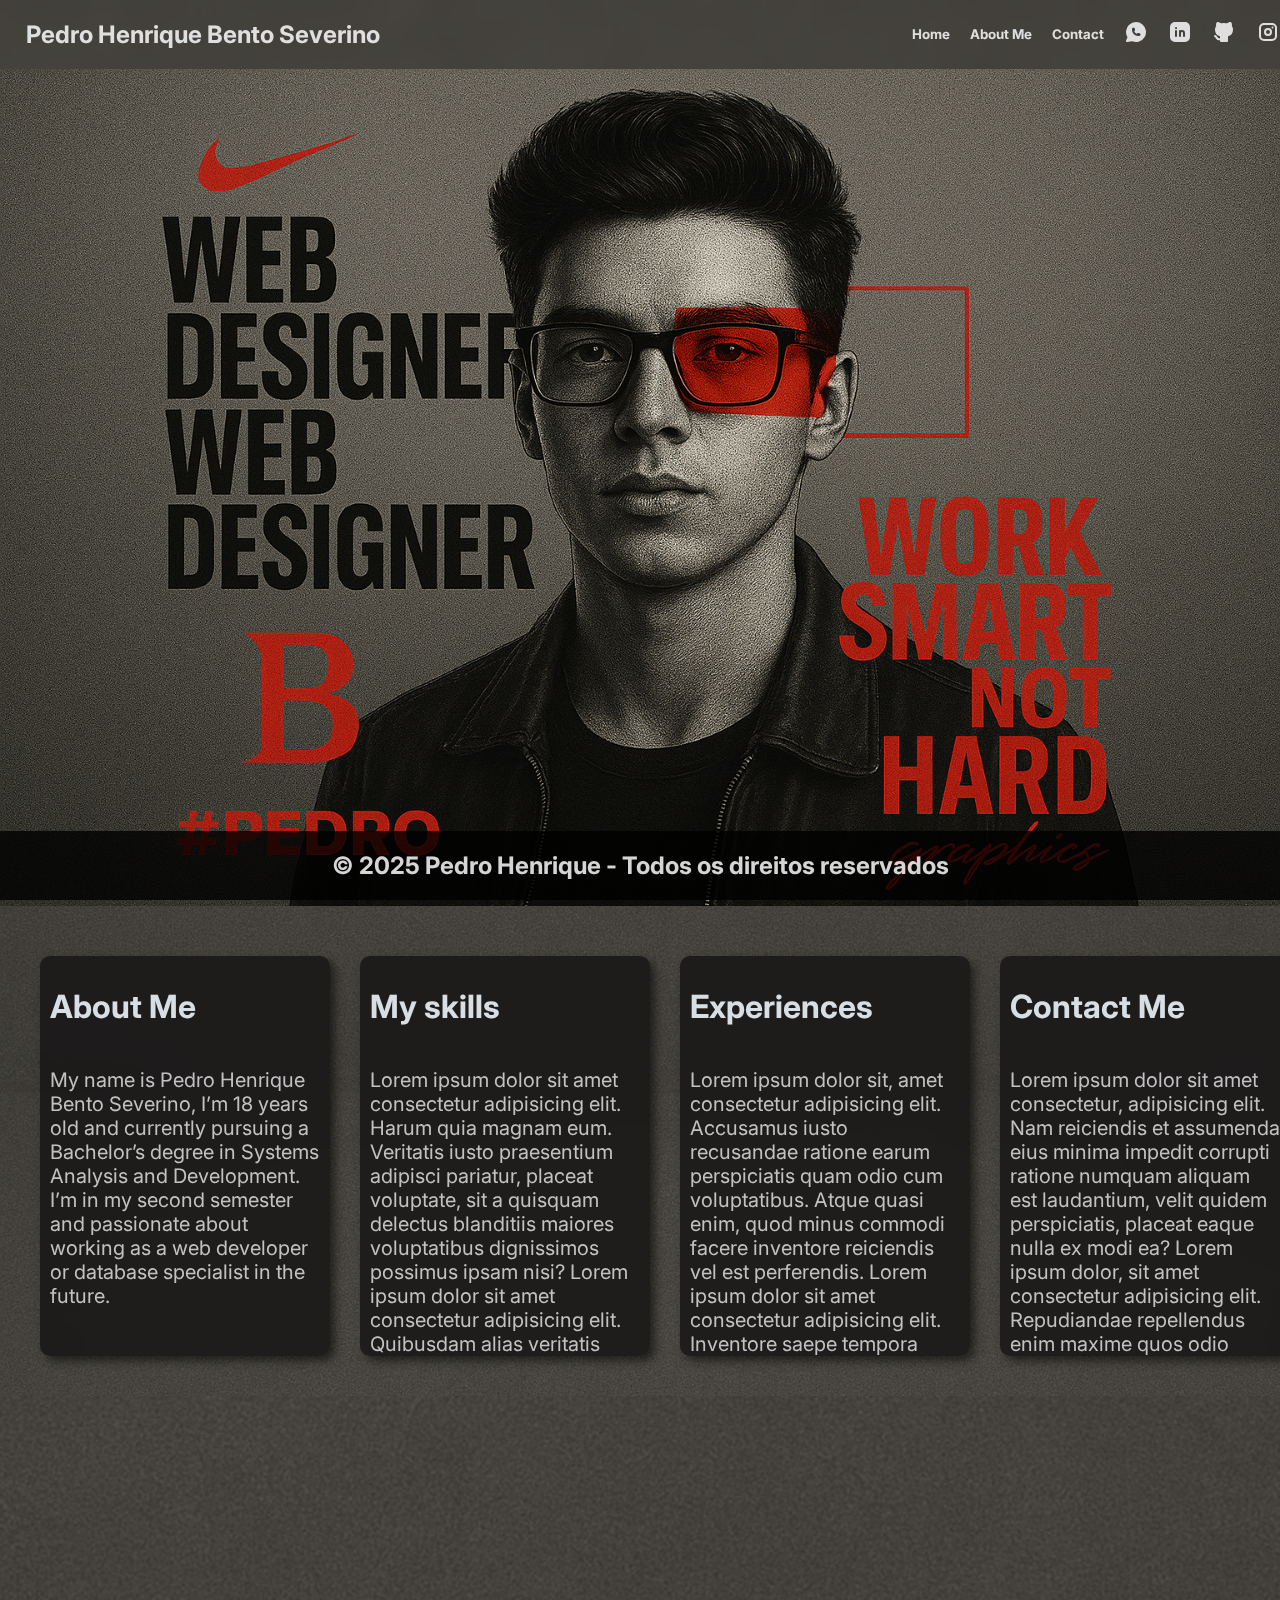
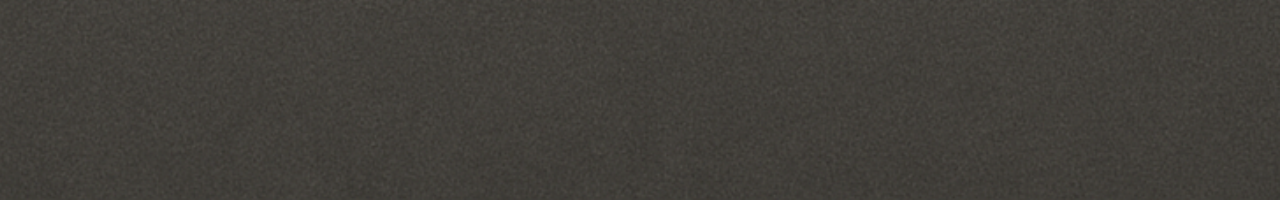
<file: index.html>
<!DOCTYPE html>
<html lang="pt-br">

<head>
    <meta charset="UTF-8">
    <meta name="viewport" content="width=device-width, initial-scale=1.0">
    <title>Portifolio</title>
    <link rel="shortcut icon" href="img/logo.ico" type="image/x-icon">
    <link rel="stylesheet" href="index.css">
    <link rel="preconnect" href="https://fonts.googleapis.com">
    <link rel="preconnect" href="https://fonts.gstatic.com" crossorigin>
    <link
    href="https://fonts.googleapis.com/css2?family=Inter:ital,opsz,wght@0,14..32,100..900;1,14..32,100..900&display=swap"
    rel="stylesheet">
</head>

<body>
    <header>
        <h2>Pedro Henrique Bento Severino</h2>
        <section class="cabecalho">
            <h5><a class="textHeader" href="index.html">Home</a></h5>
            <h5><a class="textHeader" href="aboutMe.html">About Me</a></h5>
            <h5><a class="textHeader" href="Contact.html">Contact</a></h5>
            <a id="WhatsApp" target="_blank" href="https://wa.link/wuxgn5"><svg xmlns="http://www.w3.org/2000/svg" width="24" height="24"
                    viewBox="0 0 24 24" fill="currentColor"
                    class="icon icon-tabler icons-tabler-filled icon-tabler-brand-whatsapp">
                    <path stroke="none" d="M0 0h24v24H0z" fill="none" />
                    <path
                        d="M18.497 4.409a10 10 0 0 1 -10.36 16.828l-.223 -.098l-4.759 .849l-.11 .011a1 1 0 0 1 -.11 0l-.102 -.013l-.108 -.024l-.105 -.037l-.099 -.047l-.093 -.058l-.014 -.011l-.012 -.007l-.086 -.073l-.077 -.08l-.067 -.088l-.056 -.094l-.034 -.07l-.04 -.108l-.028 -.128l-.012 -.102a1 1 0 0 1 0 -.125l.012 -.1l.024 -.11l.045 -.122l1.433 -3.304l-.009 -.014a10 10 0 0 1 1.549 -12.454l.215 -.203a10 10 0 0 1 13.226 -.217m-8.997 3.09a1.5 1.5 0 0 0 -1.5 1.5v1a6 6 0 0 0 6 6h1a1.5 1.5 0 0 0 0 -3h-1l-.144 .007a1.5 1.5 0 0 0 -1.128 .697l-.042 .074l-.022 -.007a4.01 4.01 0 0 1 -2.435 -2.435l-.008 -.023l.075 -.041a1.5 1.5 0 0 0 .704 -1.272v-1a1.5 1.5 0 0 0 -1.5 -1.5" />
                </svg></a>
            <a id="linkdln" target="_blank" href="https://www.linkedin.com/in/pedro-henrique-442b232b5/"><svg xmlns="http://www.w3.org/2000/svg" width="24" height="24" viewBox="0 0 24 24"
                    fill="currentColor" class="icon icon-tabler icons-tabler-filled icon-tabler-brand-linkedin">
                    <path stroke="none" d="M0 0h24v24H0z" fill="none" />
                    <path
                        d="M17 2a5 5 0 0 1 5 5v10a5 5 0 0 1 -5 5h-10a5 5 0 0 1 -5 -5v-10a5 5 0 0 1 5 -5zm-9 8a1 1 0 0 0 -1 1v5a1 1 0 0 0 2 0v-5a1 1 0 0 0 -1 -1m6 0a3 3 0 0 0 -1.168 .236l-.125 .057a1 1 0 0 0 -1.707 .707v5a1 1 0 0 0 2 0v-3a1 1 0 0 1 2 0v3a1 1 0 0 0 2 0v-3a3 3 0 0 0 -3 -3m-6 -3a1 1 0 0 0 -.993 .883l-.007 .127a1 1 0 0 0 1.993 .117l.007 -.127a1 1 0 0 0 -1 -1" />
                </svg></a>
            <a id="git" target="_blank" href="https://github.com/PedrohB09"><svg xmlns="http://www.w3.org/2000/svg" width="24" height="24" viewBox="0 0 24 24"
                    fill="currentColor" class="icon icon-tabler icons-tabler-filled icon-tabler-brand-github">
                    <path stroke="none" d="M0 0h24v24H0z" fill="none" />
                    <path
                        d="M5.315 2.1c.791 -.113 1.9 .145 3.333 .966l.272 .161l.16 .1l.397 -.083a13.3 13.3 0 0 1 4.59 -.08l.456 .08l.396 .083l.161 -.1c1.385 -.84 2.487 -1.17 3.322 -1.148l.164 .008l.147 .017l.076 .014l.05 .011l.144 .047a1 1 0 0 1 .53 .514a5.2 5.2 0 0 1 .397 2.91l-.047 .267l-.046 .196l.123 .163c.574 .795 .93 1.728 1.03 2.707l.023 .295l.007 .272c0 3.855 -1.659 5.883 -4.644 6.68l-.245 .061l-.132 .029l.014 .161l.008 .157l.004 .365l-.002 .213l-.003 3.834a1 1 0 0 1 -.883 .993l-.117 .007h-6a1 1 0 0 1 -.993 -.883l-.007 -.117v-.734c-1.818 .26 -3.03 -.424 -4.11 -1.878l-.535 -.766c-.28 -.396 -.455 -.579 -.589 -.644l-.048 -.019a1 1 0 0 1 .564 -1.918c.642 .188 1.074 .568 1.57 1.239l.538 .769c.76 1.079 1.36 1.459 2.609 1.191l.001 -.678l-.018 -.168a5.03 5.03 0 0 1 -.021 -.824l.017 -.185l.019 -.12l-.108 -.024c-2.976 -.71 -4.703 -2.573 -4.875 -6.139l-.01 -.31l-.004 -.292a5.6 5.6 0 0 1 .908 -3.051l.152 -.222l.122 -.163l-.045 -.196a5.2 5.2 0 0 1 .145 -2.642l.1 -.282l.106 -.253a1 1 0 0 1 .529 -.514l.144 -.047l.154 -.03z" />
                </svg></a>
            <a id="insta" href="https://www.instagram.com/pedrinn.088/"><svg xmlns="https://www.instagram.com/pedrinn.088/" width="24" height="24" viewBox="0 0 24 24" fill="none"
                    stroke="currentColor" stroke-width="2" stroke-linecap="round" stroke-linejoin="round"
                    class="icon icon-tabler icons-tabler-outline icon-tabler-brand-instagram">
                    <path stroke="none" d="M0 0h24v24H0z" fill="none" />
                    <path d="M4 8a4 4 0 0 1 4 -4h8a4 4 0 0 1 4 4v8a4 4 0 0 1 -4 4h-8a4 4 0 0 1 -4 -4z" />
                    <path d="M9 12a3 3 0 1 0 6 0a3 3 0 0 0 -6 0" />
                    <path d="M16.5 7.5v.01" />
                </svg></a>
        </section>
    </header>
    <main class="content">
        <div class="hero">
            <!-- <img id="perfil" src="img/perfil.png" alt="Perfil"> -->
        </div>
        <div class="cards">

            <div class="info">
                <h1>About Me</h1>
                <p>My name is Pedro Henrique Bento Severino, I’m 18 years old and currently pursuing a Bachelor’s degree in Systems Analysis and Development. I’m in my second semester and passionate about working as a web developer or database specialist in the future.
                </p>
            </div>

            <div class="info">
                <h1>My skills</h1>
                <p>Lorem ipsum dolor sit amet consectetur adipisicing elit. Harum quia magnam eum. Veritatis iusto
                    praesentium adipisci pariatur, placeat voluptate, sit a quisquam delectus blanditiis maiores
                    voluptatibus dignissimos possimus ipsam nisi? Lorem ipsum dolor sit amet consectetur adipisicing
                    elit. Quibusdam alias veritatis vero eos aliquid iste quaerat 
                    </p>
            </div>

            <div class="info">
                <h1>Experiences</h1>
                <p>Lorem ipsum dolor sit, amet consectetur adipisicing elit. Accusamus iusto recusandae ratione earum
                    perspiciatis quam odio cum voluptatibus. Atque quasi enim, quod minus commodi facere inventore
                    reiciendis vel est perferendis. Lorem ipsum dolor sit amet consectetur adipisicing elit. Inventore
                    saepe tempora debitis laudantium ut maiores cum ipsam fugiat </p>
            </div>

            <div class="info">
                <h1>Contact Me</h1>
                <p>Lorem ipsum dolor sit amet consectetur, adipisicing elit. Nam reiciendis et assumenda eius minima
                    impedit corrupti ratione numquam aliquam est laudantium, velit quidem perspiciatis, placeat eaque
                    nulla ex modi ea? Lorem ipsum dolor, sit amet consectetur adipisicing elit. Repudiandae repellendus
                    enim maxime quos odio voluptas! Reiciendis, labore amet magni</p>

            </div>
        </div>
        <footer>
            <h2>© 2025 Pedro Henrique - Todos os direitos reservados</h2>
        </footer>
    </main>
</body>

</html>
</file>
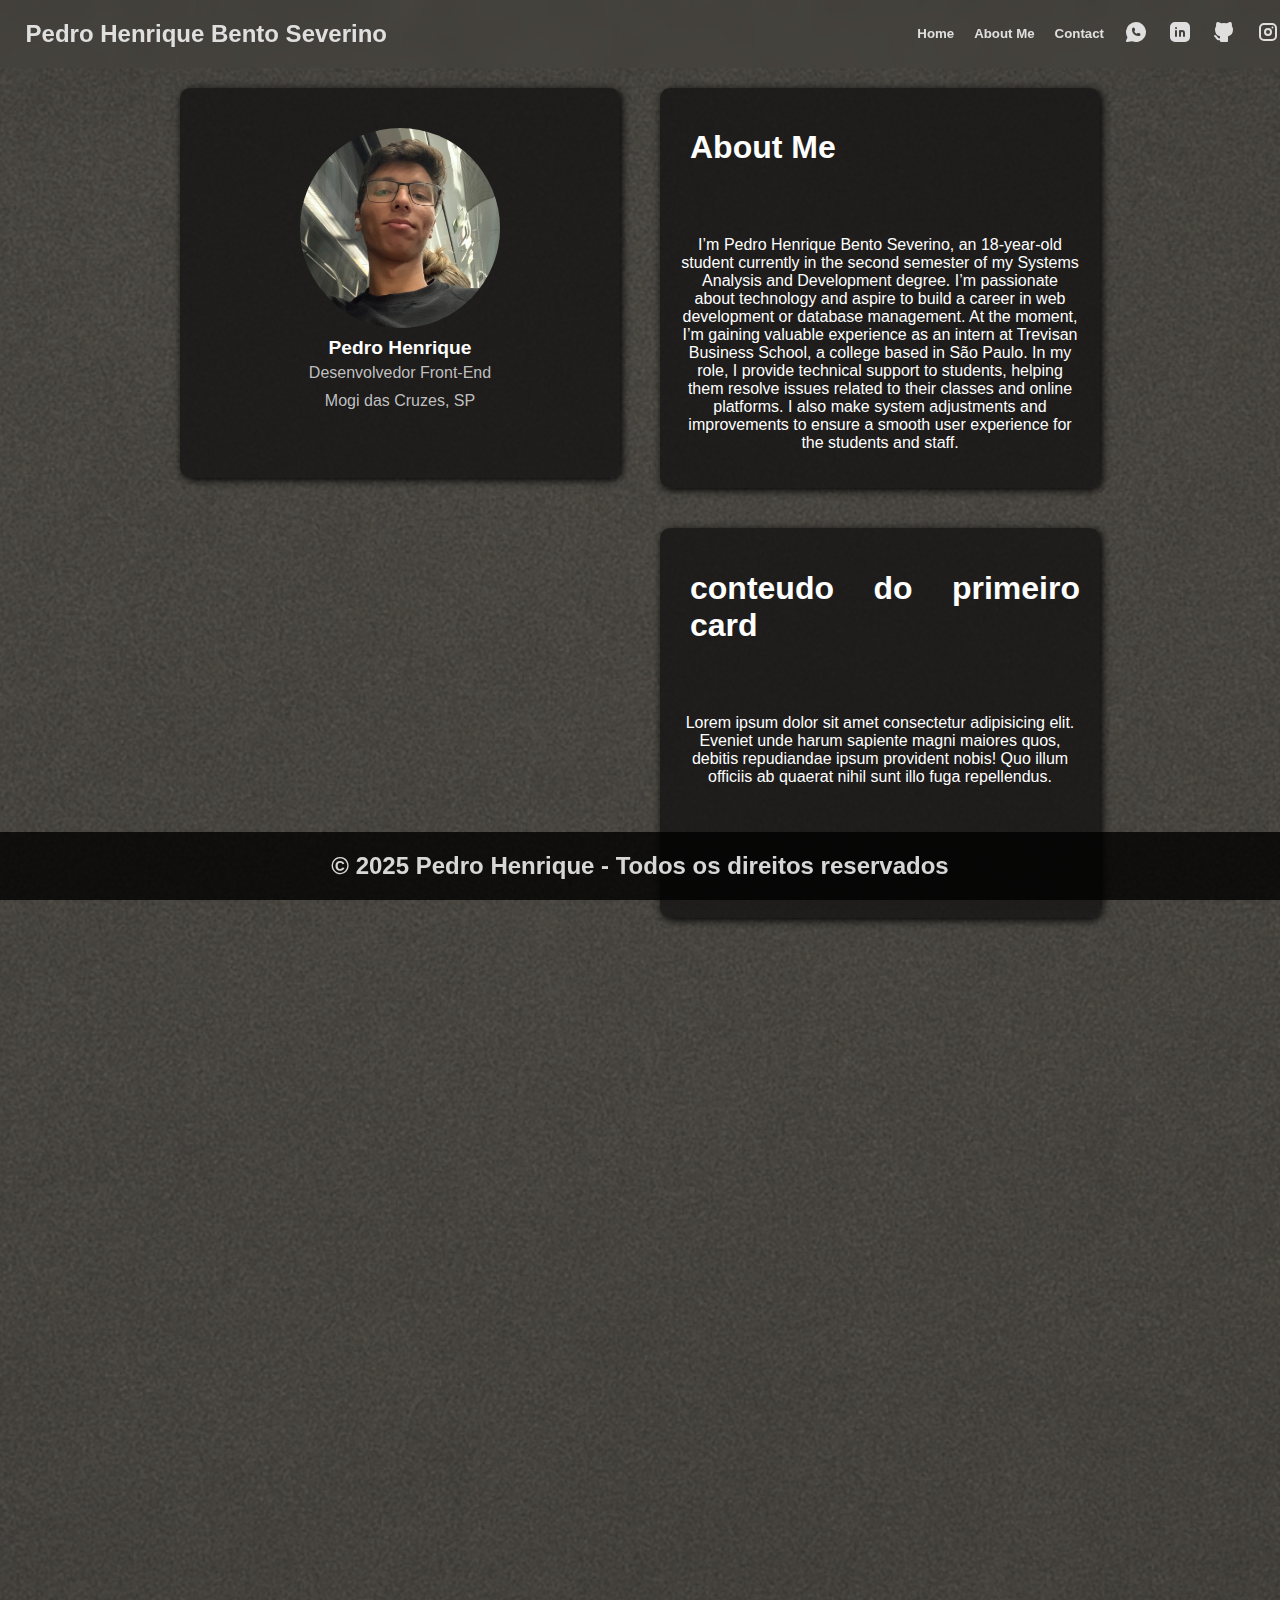
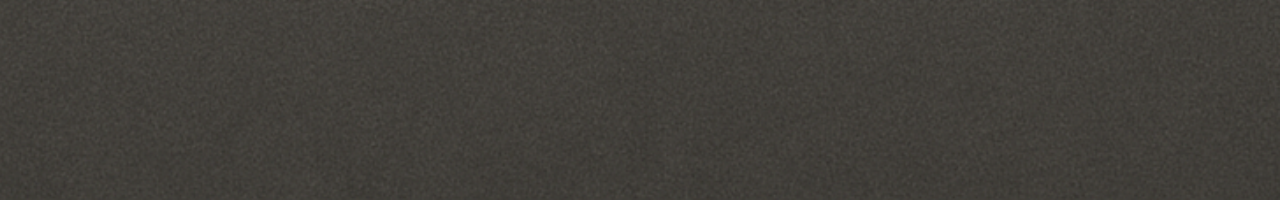
<file: aboutMe.html>
<!DOCTYPE html>
<html lang="pt-br">
<head>
    <meta charset="UTF-8">
    <meta name="viewport" content="width=device-width, initial-scale=1.0">
    <title>About Me</title>
    <link rel="shortcut icon" href="img/logo.ico" type="image/x-icon">

    <link rel="stylesheet" href="about.css">
</head>
<header>
    <h2>Pedro Henrique Bento Severino</h2>
    <section class="cabecalho">
        <h5><a class="textHeader" href="index.html">Home</a></h5>
        <h5><a class="textHeader" href="AboutMe.html">About Me</a></h5>
        <h5><a class="textHeader" href="Contact.html">Contact</a></h5>
        <a id="WhatsApp" target="_blank" href="https://wa.link/wuxgn5"><svg xmlns="http://www.w3.org/2000/svg" width="24" height="24"
                viewBox="0 0 24 24" fill="currentColor"
                class="icon icon-tabler icons-tabler-filled icon-tabler-brand-whatsapp">
                <path stroke="none" d="M0 0h24v24H0z" fill="none" />
                <path
                    d="M18.497 4.409a10 10 0 0 1 -10.36 16.828l-.223 -.098l-4.759 .849l-.11 .011a1 1 0 0 1 -.11 0l-.102 -.013l-.108 -.024l-.105 -.037l-.099 -.047l-.093 -.058l-.014 -.011l-.012 -.007l-.086 -.073l-.077 -.08l-.067 -.088l-.056 -.094l-.034 -.07l-.04 -.108l-.028 -.128l-.012 -.102a1 1 0 0 1 0 -.125l.012 -.1l.024 -.11l.045 -.122l1.433 -3.304l-.009 -.014a10 10 0 0 1 1.549 -12.454l.215 -.203a10 10 0 0 1 13.226 -.217m-8.997 3.09a1.5 1.5 0 0 0 -1.5 1.5v1a6 6 0 0 0 6 6h1a1.5 1.5 0 0 0 0 -3h-1l-.144 .007a1.5 1.5 0 0 0 -1.128 .697l-.042 .074l-.022 -.007a4.01 4.01 0 0 1 -2.435 -2.435l-.008 -.023l.075 -.041a1.5 1.5 0 0 0 .704 -1.272v-1a1.5 1.5 0 0 0 -1.5 -1.5" />
            </svg></a>
        <a id="linkdln" target="_blank" href="https://www.linkedin.com/in/pedro-henrique-442b232b5/"><svg xmlns="https://www.linkedin.com/in/pedro-henrique-442b232b5/" width="24" height="24" viewBox="0 0 24 24"
                fill="currentColor" class="icon icon-tabler icons-tabler-filled icon-tabler-brand-linkedin">
                <path stroke="none" d="M0 0h24v24H0z" fill="none" />
                <path
                    d="M17 2a5 5 0 0 1 5 5v10a5 5 0 0 1 -5 5h-10a5 5 0 0 1 -5 -5v-10a5 5 0 0 1 5 -5zm-9 8a1 1 0 0 0 -1 1v5a1 1 0 0 0 2 0v-5a1 1 0 0 0 -1 -1m6 0a3 3 0 0 0 -1.168 .236l-.125 .057a1 1 0 0 0 -1.707 .707v5a1 1 0 0 0 2 0v-3a1 1 0 0 1 2 0v3a1 1 0 0 0 2 0v-3a3 3 0 0 0 -3 -3m-6 -3a1 1 0 0 0 -.993 .883l-.007 .127a1 1 0 0 0 1.993 .117l.007 -.127a1 1 0 0 0 -1 -1" />
            </svg></a>
        <a id="git" target="_blank" href="https://github.com/PedrohB09"><svg xmlns="http://www.w3.org/2000/svg" width="24" height="24" viewBox="0 0 24 24"
                fill="currentColor" class="icon icon-tabler icons-tabler-filled icon-tabler-brand-github">
                <path stroke="none" d="M0 0h24v24H0z" fill="none" />
                <path
                    d="M5.315 2.1c.791 -.113 1.9 .145 3.333 .966l.272 .161l.16 .1l.397 -.083a13.3 13.3 0 0 1 4.59 -.08l.456 .08l.396 .083l.161 -.1c1.385 -.84 2.487 -1.17 3.322 -1.148l.164 .008l.147 .017l.076 .014l.05 .011l.144 .047a1 1 0 0 1 .53 .514a5.2 5.2 0 0 1 .397 2.91l-.047 .267l-.046 .196l.123 .163c.574 .795 .93 1.728 1.03 2.707l.023 .295l.007 .272c0 3.855 -1.659 5.883 -4.644 6.68l-.245 .061l-.132 .029l.014 .161l.008 .157l.004 .365l-.002 .213l-.003 3.834a1 1 0 0 1 -.883 .993l-.117 .007h-6a1 1 0 0 1 -.993 -.883l-.007 -.117v-.734c-1.818 .26 -3.03 -.424 -4.11 -1.878l-.535 -.766c-.28 -.396 -.455 -.579 -.589 -.644l-.048 -.019a1 1 0 0 1 .564 -1.918c.642 .188 1.074 .568 1.57 1.239l.538 .769c.76 1.079 1.36 1.459 2.609 1.191l.001 -.678l-.018 -.168a5.03 5.03 0 0 1 -.021 -.824l.017 -.185l.019 -.12l-.108 -.024c-2.976 -.71 -4.703 -2.573 -4.875 -6.139l-.01 -.31l-.004 -.292a5.6 5.6 0 0 1 .908 -3.051l.152 -.222l.122 -.163l-.045 -.196a5.2 5.2 0 0 1 .145 -2.642l.1 -.282l.106 -.253a1 1 0 0 1 .529 -.514l.144 -.047l.154 -.03z" />
            </svg></a>
        <a id="insta" target="_blank" href="https://www.instagram.com/pedrinn.088/"><svg xmlns="https://www.instagram.com/pedrinn.088/" width="24" height="24" viewBox="0 0 24 24" fill="none"
                stroke="currentColor" stroke-width="2" stroke-linecap="round" stroke-linejoin="round"
                class="icon icon-tabler icons-tabler-outline icon-tabler-brand-instagram">
                <path stroke="none" d="M0 0h24v24H0z" fill="none" />
                <path d="M4 8a4 4 0 0 1 4 -4h8a4 4 0 0 1 4 4v8a4 4 0 0 1 -4 4h-8a4 4 0 0 1 -4 -4z" />
                <path d="M9 12a3 3 0 1 0 6 0a3 3 0 0 0 -6 0" />
                <path d="M16.5 7.5v.01" />
            </svg></a>
    </section>
</header>
<body>
    <main>

        <section class="container">
            
            <div id="cardAbout">
                <img src="img/Image.jpeg" alt="Eu2">
            <h3>Pedro Henrique</h3>
            <ul>
                <li>Desenvolvedor Front-End</li>
                <li>Mogi das Cruzes, SP</li>
            </ul>
            
        </div>

        <div id="colunaDireita">

        <div class="perfil">
            <h1>About Me</h1>
            
            <p>I’m Pedro Henrique Bento Severino, an 18-year-old student currently in the second semester of my Systems Analysis and Development degree. I’m passionate about technology and aspire to build a career in web development or database management.
                At the moment, I’m gaining valuable experience as an intern at Trevisan Business School, a college based in São Paulo. In my role, I provide technical support to students, helping them resolve issues related to their classes and online platforms. I also make system adjustments and improvements to ensure a smooth user experience for the students and staff.</p>
        </div>
        
        <div id="card2">
        <h1>conteudo do primeiro card</h1>
        <p>Lorem ipsum dolor sit amet consectetur adipisicing elit. Eveniet unde harum sapiente magni maiores quos, debitis repudiandae ipsum provident nobis! Quo illum officiis ab quaerat nihil sunt illo fuga repellendus.
        </div>
    </section>
    
    
    
    
    <footer>
        <h2>© 2025 Pedro Henrique - Todos os direitos reservados</h2>
    </footer>
</main>
</body>
</html>
</file>
<file: index.css>
body{
    font-family: "Inter", sans-serif;
    background: url(img/background.png);
    margin: 0;
    height: 200vh;
    overflow-x: hidden;
    object-fit: cover;
    background-size: cover;
    background-position: center top;
}

.content{
    background: url(img/background.png);
    justify-content: center;
    left: -50px;
}

header{
    position: relative;
    background-color: rgba(26, 26, 26, 0);
    backdrop-filter: blur(10px);
    -webkit-backdrop-filter: blur(10px);
    display: flex;
    align-items: center;
    justify-content: space-between;
    padding: 0%;
    width: 100%;    
}

header > h2{
    padding: 0 2%;
}

h2, a{
    color: rgba(255, 255, 255, 0.836);
    text-decoration: none; 
}

#WhatsApp:hover{
    margin: 1px;
    transform: scale(1.1);
    transition: 0.2s ease-in-out;
    color: rgb(67, 220, 91);
}

#linkdln:hover{
    margin: 1px;
    transform: scale(1.1);
    transition: 0.2s ease-in-out;
    color: rgb(1, 98, 148);
    
}

#git:hover{
    margin: 1px;
    transform: scale(1.1);
    transition: 0.2s ease-in-out;
    color: rgba(29, 29, 29, 0.781);
    
}

#insta:hover{
    color: rgb(202, 61, 146);
    margin: 1px;
    transform: scale(1.1);
    transition: 0.2s ease-in-out;
}

.textHeader{
    position: relative;
    display: inline-block;
}

.textHeader::after{
    content: "";
    position: absolute;
    left: 0;
    bottom: -3px;
    width: 0%;
    height: 3px;
    background-color: rgb(255, 255, 255, 0.836);
    transform: scale(1.1);
    transition:  0.3s ease;
}

.textHeader:hover::after{
    width: 100%;
}

img{
    width: 30px;
    height: auto;
    pointer-events: visible;
    transition: .2s;
}

section{
    display: flex;
    align-items: center;
    gap: 20px;
}

.hero{
    height: 93vh;
    width: 100%;
    background-image: url("img/me.png");
    background-size: cover;
    background-position: center top;
    text-align: center;
    max-width: 100%;
    transition: 0.3s ease-in-out;
}

.info{
    margin: 40px;
    margin-top: 0px;
    width: 400px;
    height: 400px;
    text-align: left;
    box-shadow: 5px 5px 10px rgba(0, 0, 0, 0.534);
    display: inline-block;
    margin-top: 50px;
    background-color: rgba(22, 21, 21, 0.822);
    margin-right: -10px;
    border-radius: 10px;
    backdrop-filter: blur(10px);
    -webkit-backdrop-filter: blur(10px);
    overflow: hidden;
    transition: all 0.4s ease;
}

.info:hover{
    background: linear-gradient(rgb(163, 163, 163), rgb(61, 61, 61));
    color: #d6d6d6e5;
    transform: scale(1.03);
    border-radius: 20px;
    box-shadow: 0 8px 20px rgba(0,0,0,0.2);
}

.info > img{
    width: 100%;
    height: 266px;
    object-fit: cover;
    border-top-left-radius: 15px;
    border-top-right-radius: 10px;
}

.info > p{
    padding: 10px;
    font-size: 20px;
    color: #d6d6d6e5;
}
.info > h1{
    padding: 10px;
    color: rgba(240, 248, 255, 0.884);
}

.cards{
    justify-content: center;
    display: flex;
}

footer{
        width: 100vw;
        text-align: center;
        background-color: rgba(0, 0, 0, 0.788);
        color: #ffffff;
        position: fixed;
        bottom: 0;
    }

@media (max-width: 320px) {
    .cards{
        width: 100%;
        display: flex;
        flex-direction: column;
    }

    h1{
        text-align: center;
    }

    p{
        font-size: 8px;
        padding: 5px;
    }

    .info{
        width: 88%;
    }
    .info > p{
        padding: 25px;
    }

    .cabecalho > a{
        display: none;
    }
}
</file>
<file: about.css>
body{
    font-family: "Inter", sans-serif;
    background: url(img/background.png);
    margin: 0;
    height: 200vh;
    overflow-x: hidden;
    object-fit: cover;
    background-size: cover;
    background-position: center top;
}

header{
    position: relative;
    background-color: rgba(26, 26, 26, 0);
    backdrop-filter: blur(10px);
    -webkit-backdrop-filter: blur(10px);
    display: flex;
    align-items: center;
    justify-content: space-between;
    padding: 0%;
    width: 100%;    
}

header > h2{
    padding: 0 2%;
}

h2, a{
    color: rgba(255, 255, 255, 0.836);
    text-decoration: none; 
}

#WhatsApp:hover{
    margin: 1px;
    transform: scale(1.1);
    transition: 0.2s ease-in-out;
    color: rgb(67, 220, 91);
}

#linkdln:hover{
    margin: 1px;
    transform: scale(1.1);
    transition: 0.2s ease-in-out;
    color: rgb(1, 98, 148);
    
}

#git:hover{
    margin: 1px;
    transform: scale(1.1);
    transition: 0.2s ease-in-out;
    color: rgba(29, 29, 29, 0.781);
    
}

#insta:hover{
    color: rgb(202, 61, 146);
    margin: 1px;
    transform: scale(1.1);
    transition: 0.2s ease-in-out;
}

.textHeader{
    position: relative;
    display: inline-block;
}

.textHeader::after{
    content: "";
    position: absolute;
    left: 0;
    bottom: -3px;
    width: 0%;
    height: 3px;
    background-color: rgb(255, 255, 255, 0.836);
    transform: scale(1.1);
    transition:  0.3s ease;
}

.textHeader:hover::after{
    width: 100%;
}

img{
    width: 400px;
    height: auto;
    pointer-events: visible;
    transition: .2s;
}

section{
    display: flex;
    align-items: center;
    gap: 20px;
}

.container{
    display: flex;
    flex-wrap: wrap;
    justify-content: center;
    align-items: flex-start;
    gap: 40px;
    padding: 20px 40px;
}

#cardAbout, .perfil, #card2{
background-color: rgba(22, 21, 21, 0.822);
  box-shadow: 2px 2px 8px black;
  border-radius: 10px;
  color: #fff;
  width: 400px;
  height: auto;
  min-height: 350px;
  padding: 20px;
  text-align: center;
  transition: all 0.4s ease;
}

#cardAbout:hover, .perfil:hover, #card2:hover {
  background: linear-gradient(rgb(163, 163, 163), rgb(61, 61, 61));
  transform: scale(1.03);
  border-radius: 20px;
  box-shadow: 0 8px 20px rgba(0,0,0,0.2);
}

#cardAbout > img{
    border-radius: 400px;
    width: 200px;
    height: auto;
    object-fit: cover;
    margin-top: 20px;
    transition: transform 0.4s ease;
}

#cardAbout > h3{
    margin: 5px 0;
    font-size: 1.2rem;
}

ul{
    list-style: none;
    text-align: center;
    margin: 0;
    padding: 0;
    color: #d6d6d6e5;
}

li{
    margin-bottom: 10px;
}


#cardAbout:hover img {
  transform: scale(1.04);
  box-shadow: 0 0 10px rgb(255, 255, 255);
}


h1{
    color: #ffffff;
    position: relative;
    text-align: justify;
    margin-left: 10px;
}

p{
    position: relative;
    text-align: center;
    font-size: 16px;
    margin-top: 70px;
}

footer{
    width: 100vw;
    text-align: center;
    background-color: rgba(0, 0, 0, 0.788);
    color: #ffffff;
    position: fixed;
    bottom: 0;
}

#card2{
    flex-basis: 30%;
}

#colunaDireita {
  display: flex;
  flex-direction: column; /* um embaixo do outro */
  gap: 40px;
}

/* .perfil{
    background-color: rgba(22, 21, 21, 0.822);
    width: 500px;
    padding: 30px;
    height: 400px;
    margin-top: 60px;
    justify-content: space-between;
    margin-left: 20px;
    margin-right: auto;
    border-radius: 6px 6px 4px;
    box-shadow: 2px 2px 8px black;
    color: #d6d6d6e5;
    transition: all 0.4s ease;
    overflow: hidden;
}

.perfil:hover{
    background: linear-gradient(rgb(163, 163, 163), rgb(61, 61, 61));
    color: #d6d6d6e5;
    transform: scale(1.03);
    border-radius: 20px;
    box-shadow: 0 8px 20px rgba(0,0,0,0.2);
}

#card2{
    padding: 0;
    margin: 0;
    display: flex;
    align-items: center;
    box-sizing: border-box;
    justify-content: flex-start;
    flex-direction: column;
    position: relative;
    width: 450px;
    height: 400px;
    margin-right: 360px;
    margin-left: auto;
    color: white;
    border-radius: 6px 6px 4px;
    box-shadow: 2px 2px 8px black;
    background-color: rgba(22, 21, 21, 0.822);
    overflow: hidden;
    transition: all 0.4s ease;
} */
</file>
